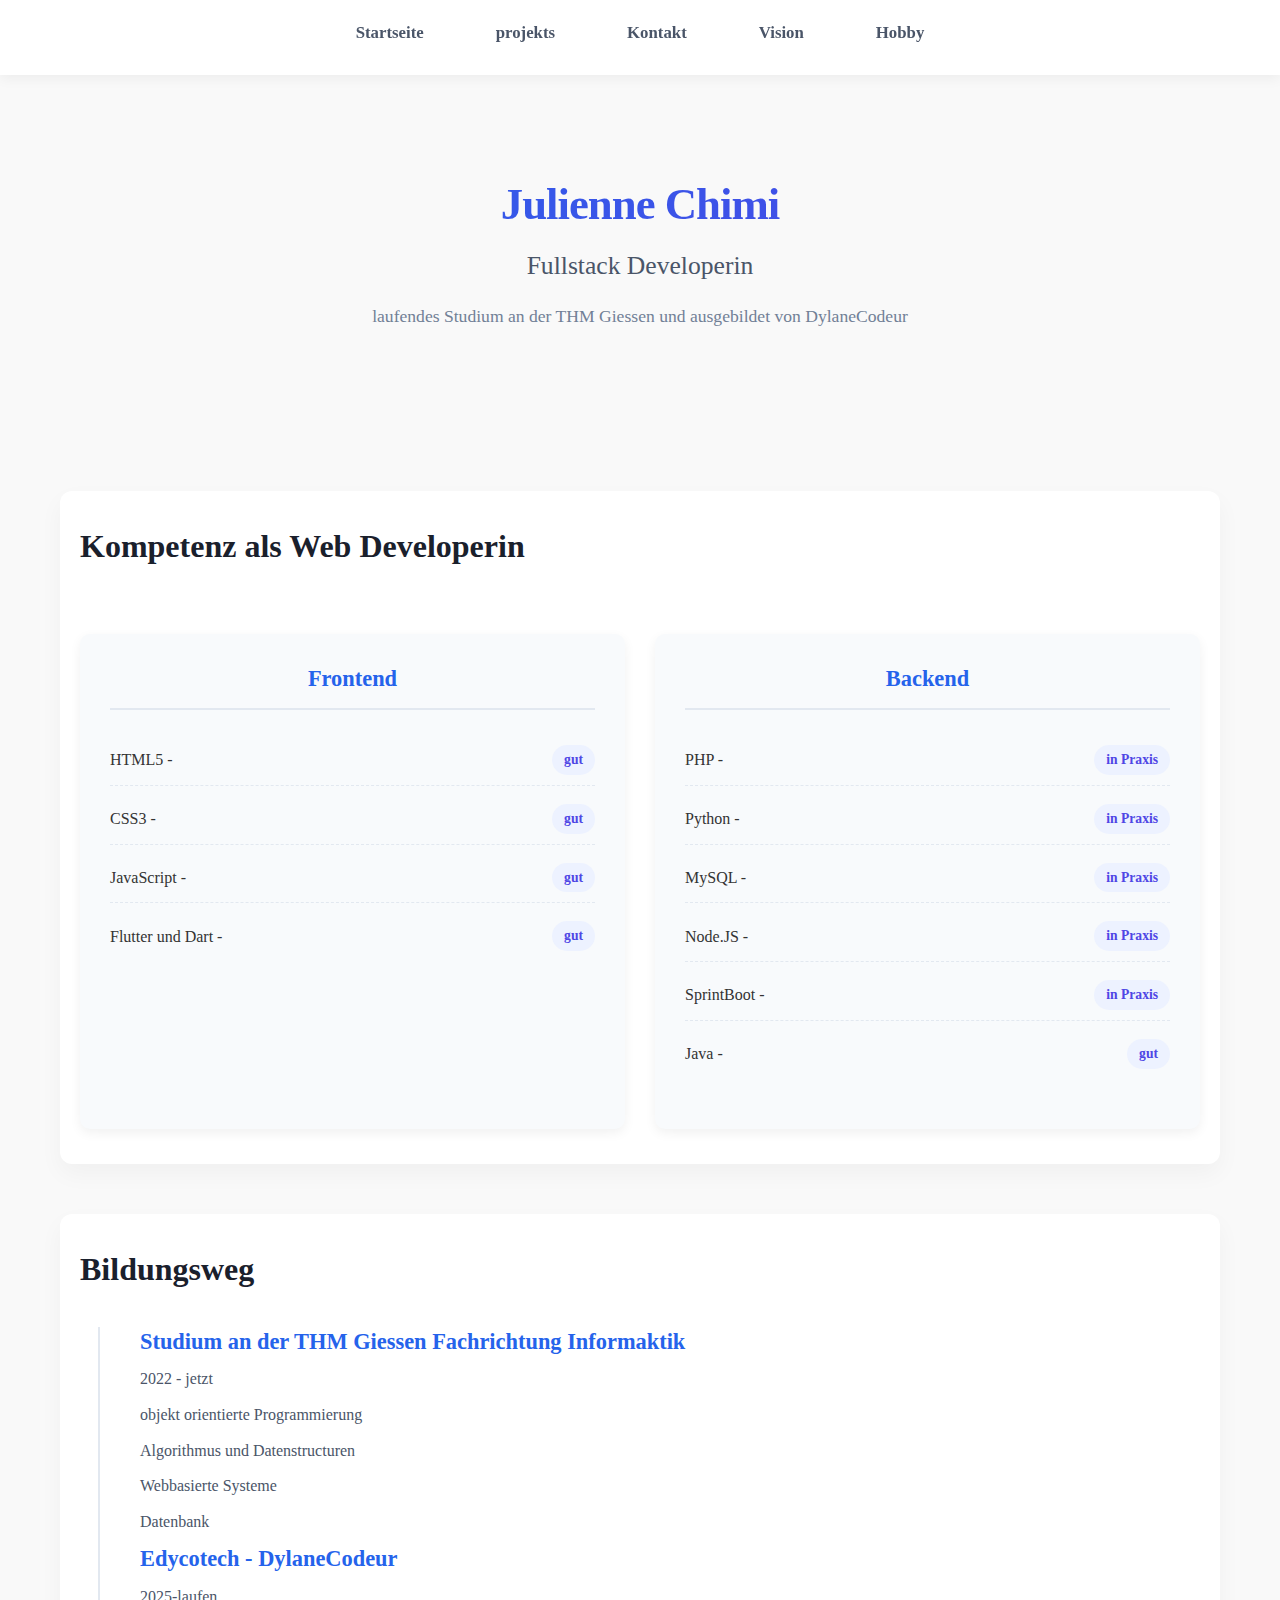
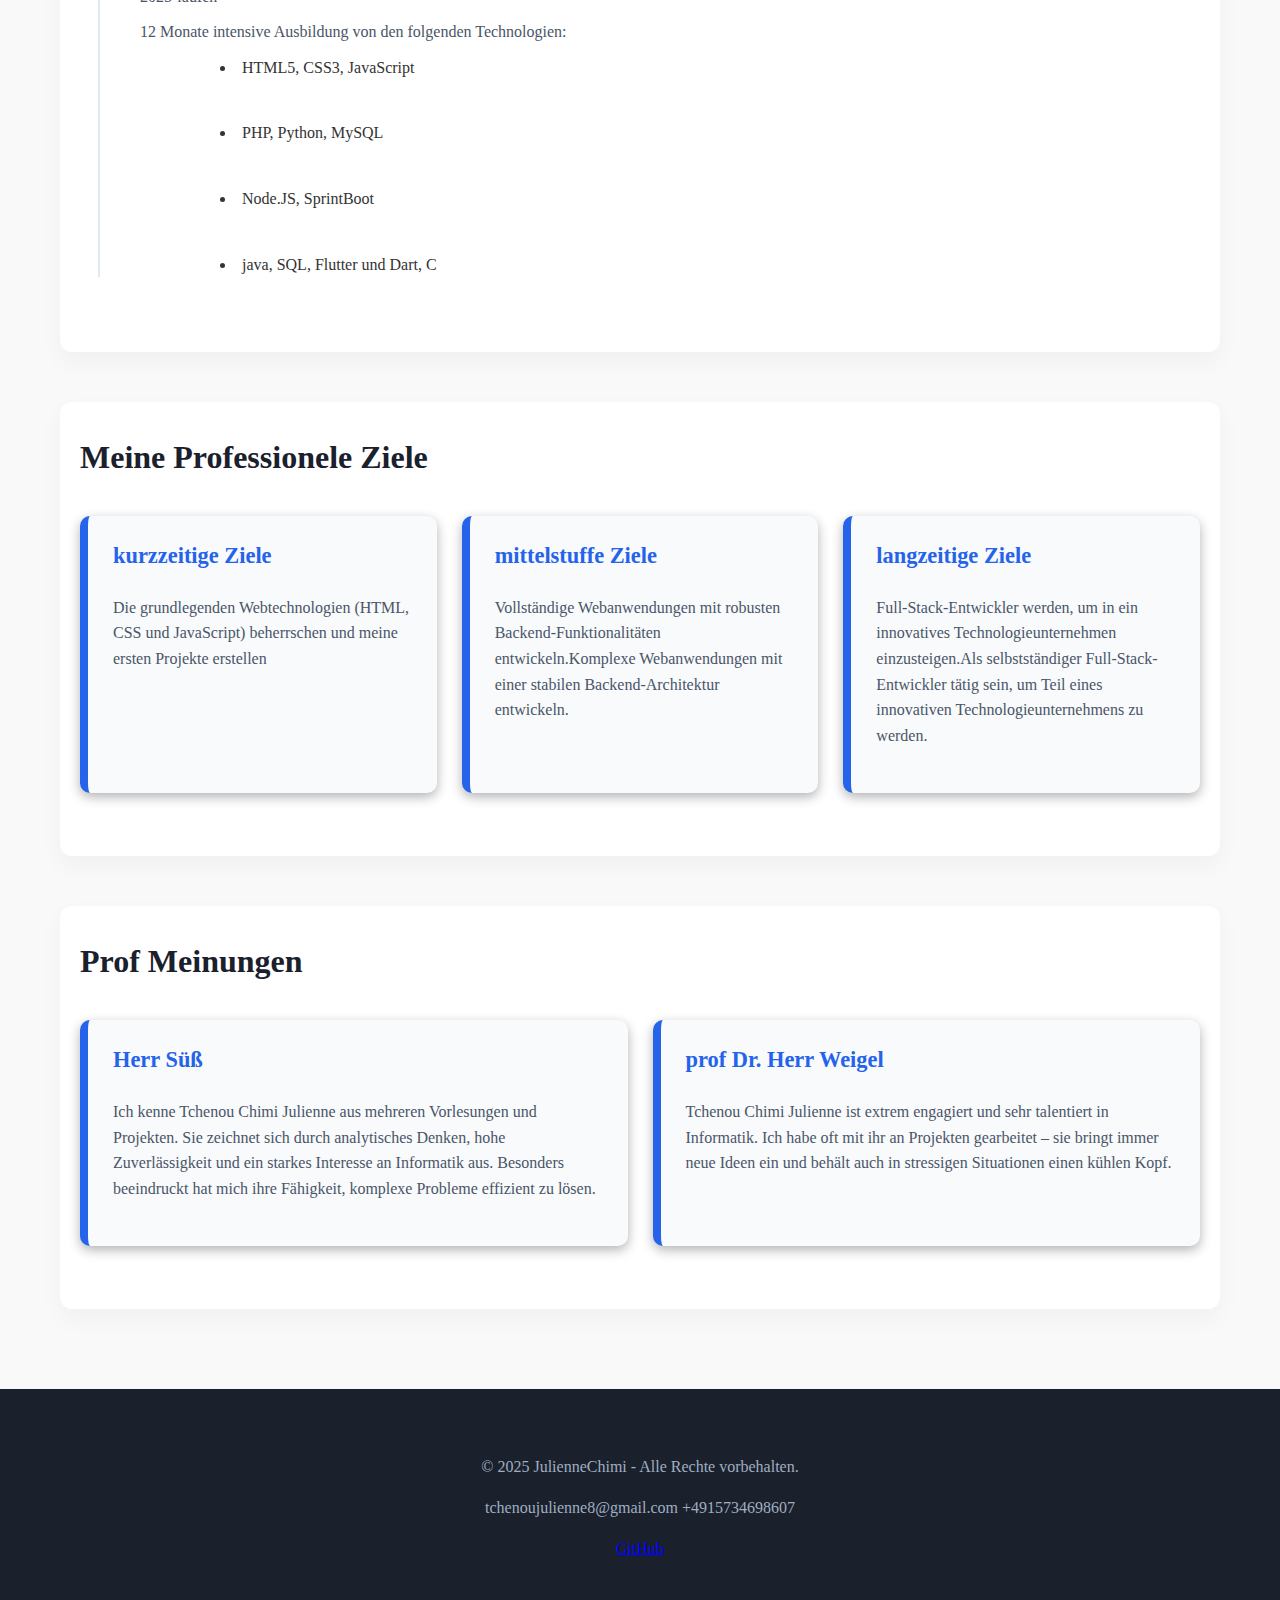
<file: index.html>
<!DOCTYPE html>
<html lang="de">
<head>
    <meta charset="UTF-8">
    <meta name="viewport" content="width=device-width, initial-scale=1.0">
    <meta name="description" content="ich bin Julienne eine Web Developerin">
    <title>Mein Portofolio | Webdeveloperin</title>
</head>
<link rel="stylesheet" href="style.css">
<body>
    <nav>
        <ul>
            <li><a href="index.html">Startseite</a></li>
            <li><a href="projets.html">projekts</a></li>
            <li><a href="contact.html">Kontakt</a></li>
            <li><a href="vision.html">Vision</a></li>
            <li><a href="hobby.html">Hobby</a></li>
        </ul>
    </nav>

    <header>
        <h1>Julienne Chimi</h1>
        <h2>Fullstack Developerin</h2>
        <p>
            laufendes Studium an der THM Giessen und ausgebildet von DylaneCodeur
        </p>
    </header>
    
    <main>
        <section id="competences">
            <h2>Kompetenz als Web Developerin</h2>
            <div class="competence">
                <h3>Frontend</h3>
                <ul>
                    <li>HTML5 - <span>gut</span> </li>
                    <li>CSS3 - <span>gut</span> </li>
                    <li>JavaScript - <span>gut</span> </li>
                    <li>Flutter und Dart - <span>gut</span></li>
                </ul>
            </div>

            <div class="competence">
                <h3>Backend</h3>
                <ul>
                    <li>PHP - <span>in Praxis</span> </li>
                    <li>Python - <span>in Praxis</span> </li>
                    <li>MySQL - <span>in Praxis</span> </li>
                    <li>Node.JS - <span>in Praxis</span> </li>
                    <li>SprintBoot - <span>in Praxis</span> </li>
                    <li>Java - <span>gut</span> </li>
                    
                </ul>
            </div>
        </section>

        <section id="parcours">
            <h2>Bildungsweg</h2>
            <ol>
                <li>
                    <h3>Studium an der THM Giessen Fachrichtung Informaktik</h3>
                    <p>2022 - jetzt</p>
                    <p> objekt orientierte Programmierung </p>
                    <p> Algorithmus und Datenstructuren</p>
                    <p> Webbasierte Systeme </p>
                    <p>Datenbank </p>

                    <h3>Edycotech - DylaneCodeur</h3>
                    <p>2025-laufen</p>
                    <p>12 Monate intensive Ausbildung von den folgenden Technologien:</p>

                    <ul>
                        <li>HTML5, CSS3, JavaScript</li>
                        <li>PHP, Python, MySQL</li>
                        <li>Node.JS, SprintBoot</li>
                        <li>java, SQL, Flutter und Dart, C</li>
                
                    </ul>

                </li>
            </ol>
        </section>
        
        <section id="objectifs">
            <h2>Meine Professionele Ziele</h2>
            <ul>
                <li>
                    <h3>kurzzeitige Ziele</h3>
                    <p>Die grundlegenden Webtechnologien (HTML, CSS und JavaScript) beherrschen und meine ersten Projekte erstellen</p>
                </li>
                <li>
                    <h3>mittelstuffe Ziele</h3>
                    <p>Vollständige Webanwendungen mit robusten Backend-Funktionalitäten entwickeln.Komplexe Webanwendungen mit einer stabilen Backend-Architektur entwickeln.</p>
                </li>
                <li>
                    <h3>langzeitige Ziele</h3>
                    <p>Full-Stack-Entwickler werden, um in ein innovatives Technologieunternehmen einzusteigen.Als selbstständiger Full-Stack-Entwickler tätig sein, um Teil eines innovativen Technologieunternehmens zu werden.</p>
                </li>
            </ul>
        </section>
        <section id="temoignages">
            <h2> Prof Meinungen</h2>
            <ul>
                <li>
                    <h3>Herr Süß</h3>
                    <p>Ich kenne Tchenou Chimi Julienne aus mehreren Vorlesungen und Projekten. Sie zeichnet sich durch analytisches Denken, hohe Zuverlässigkeit und ein starkes Interesse an Informatik aus. Besonders beeindruckt hat mich ihre Fähigkeit, komplexe Probleme effizient zu lösen.</p>
                </li>
                <li>
                    <h3>prof Dr. Herr Weigel</h3>
                    <p> Tchenou Chimi Julienne ist extrem engagiert und sehr talentiert in Informatik. Ich habe oft mit ihr an Projekten gearbeitet – sie bringt immer neue Ideen ein und behält auch in stressigen Situationen einen kühlen Kopf.</p>
                </li>
            </ul>
        </section>
    </main>

    <footer>
        <p>
            &copy; 2025 JulienneChimi - Alle Rechte vorbehalten.
        </p>

        <p>
            <a href="mailto:tchenoujulienne8@gmail.com">tchenoujulienne8@gmail.com</a>
            <a href="tel:+4915734698607">+4915734698607 </a>
        </p>
        <p>
            <a href="https://github.com/Tjulienne8" target="_blank" >GitHub</a>
        <!-- <a href="#">youTube</a>-->
        </p>

    </footer>
</body>
</html>
</file>
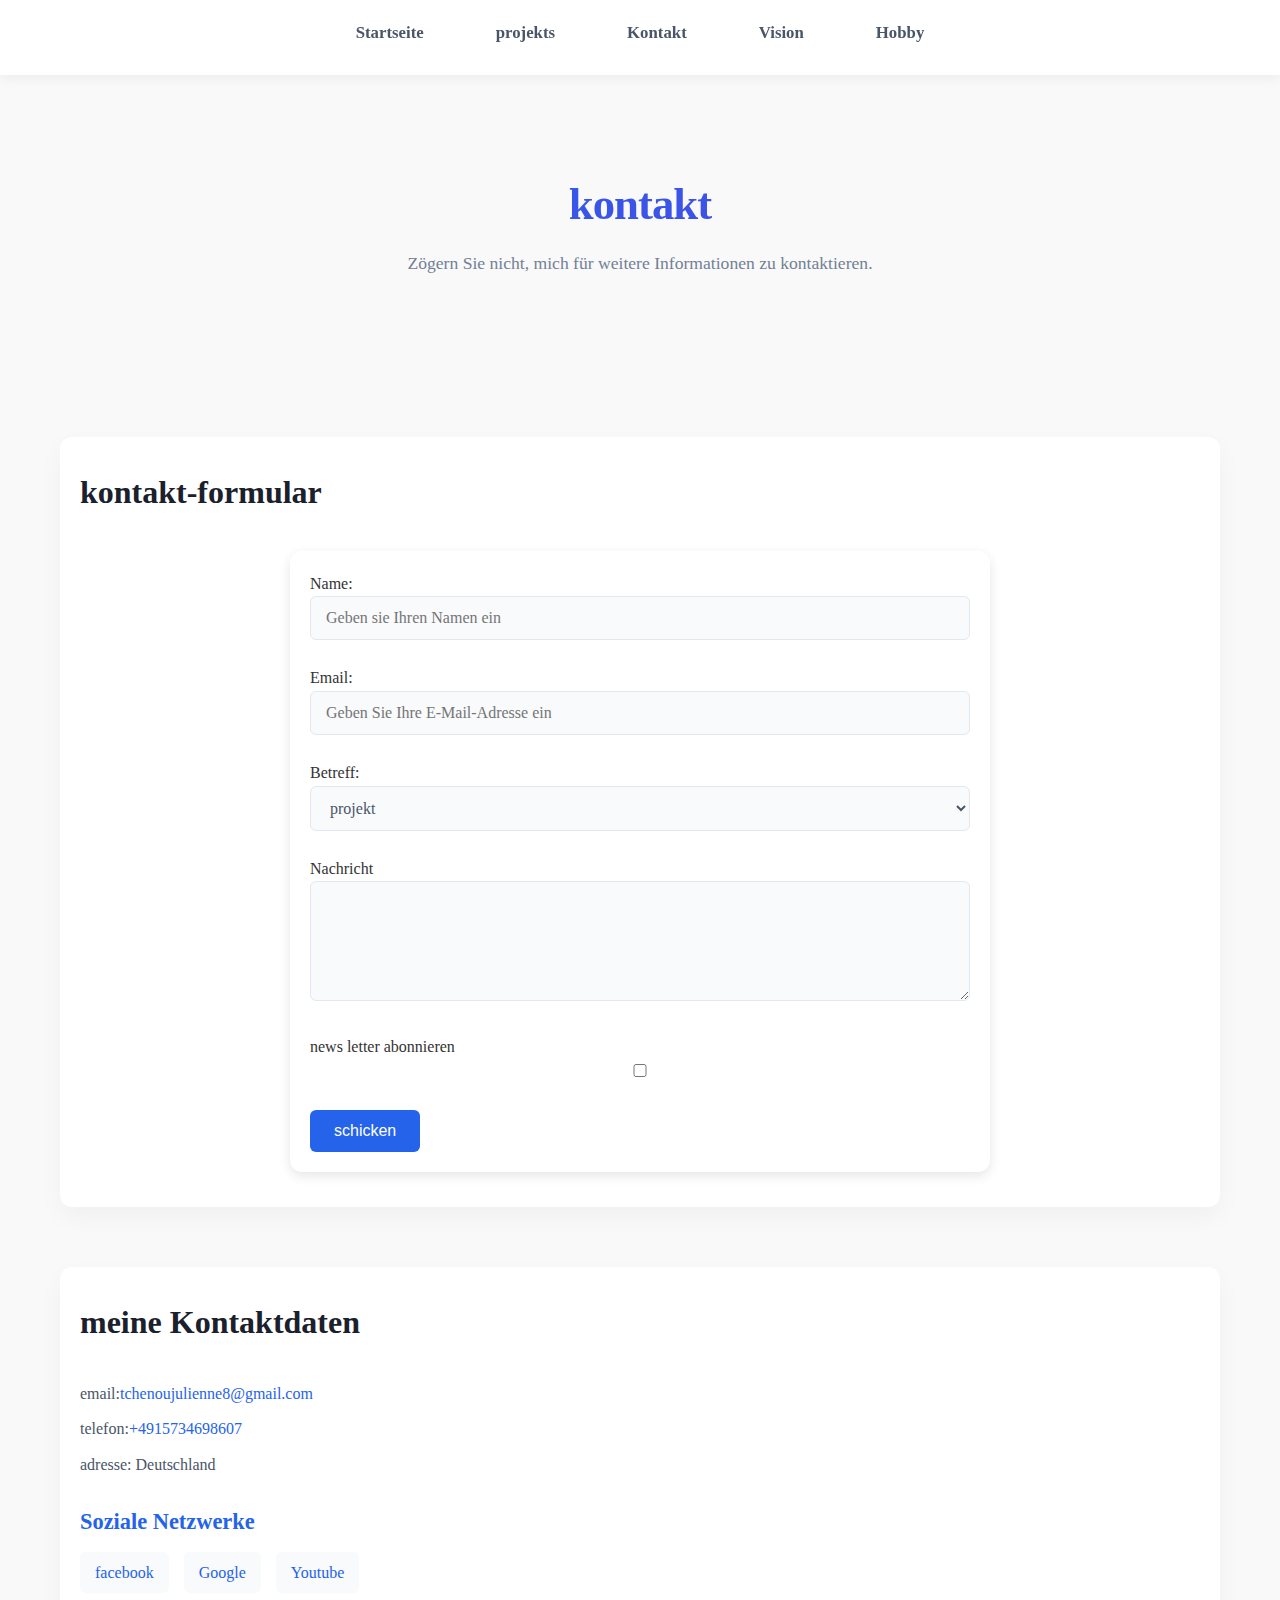
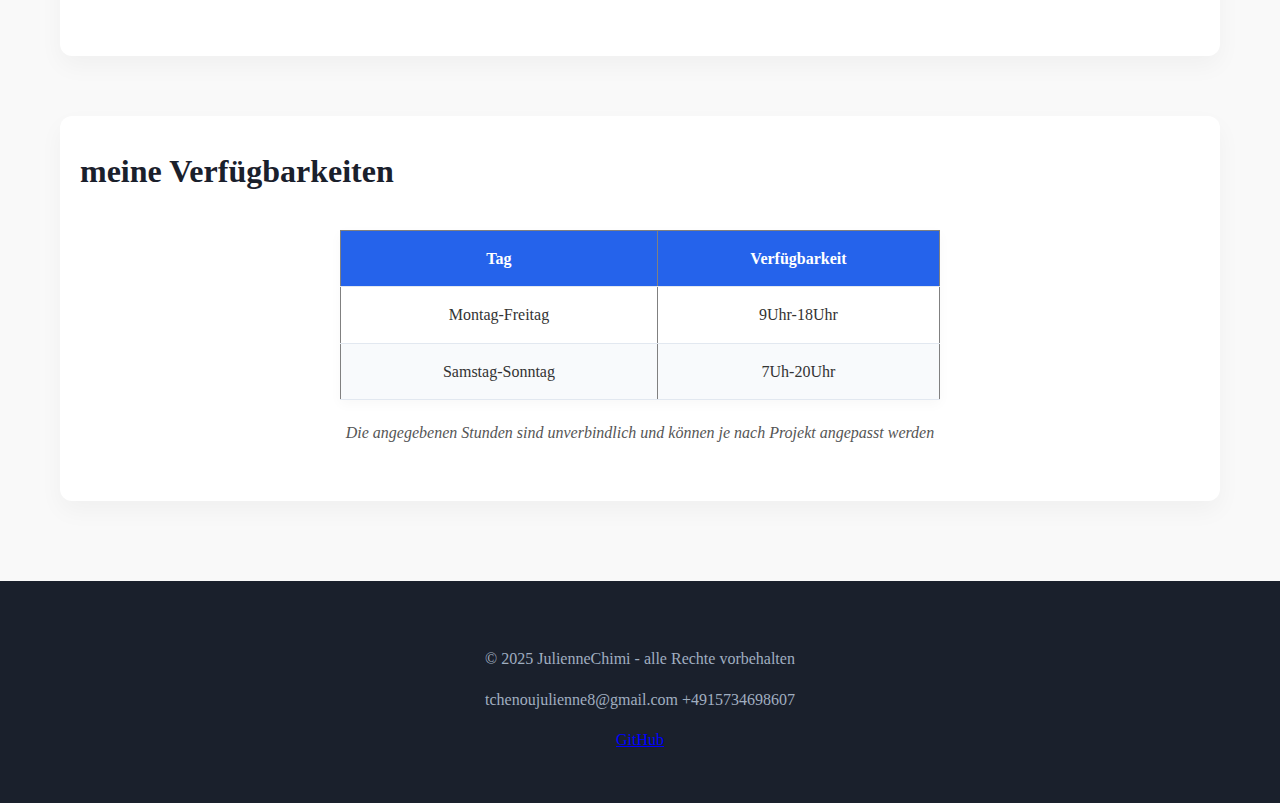
<file: contact.html>
<!DOCTYPE html>
<html lang="de">
<head>
    <meta charset="UTF-8">
    <meta name="viewport" content="width=device-width, initial-scale=1.0">
    <meta name="description" content="Kontaktieren Sie mich für Ihre Projekte">
    <title>Mein Portofolio | Webdeveloper</title>
</head>
<link rel="stylesheet" href="style.css">
<body>
    <nav>
        <ul>
            <li><a href="index.html">Startseite</a></li>
            <li><a href="projets.html">projekts</a></li>
            <li><a href="contact.html">Kontakt</a></li>
            <li><a href="vision.html">Vision</a></li>
            <li><a href="hobby.html">Hobby</a></li>
        </ul>
    </nav>

    <header>
        <h1>kontakt</h1>
        
        <p>
            Zögern Sie nicht, mich für weitere Informationen zu kontaktieren.
        </p>
    </header>
    
    <main>
        <section id="kontakt-formular">
            <h2>kontakt-formular</h2>
            <form action="#">
                <div>
                    <label for="nom">Name:</label>
                    <input type="text" id="nom" name="nom" required placeholder="Geben sie Ihren Namen ein ">
                    
                </div>
                <div>
                    <label for="email">Email:</label>
                    <input type="email" id="email" name="email" required placeholder="Geben Sie Ihre E-Mail-Adresse ein">
                    
                </div>
                <div>
                    <label for="sujet">Betreff:</label>
                    <select name="sujet" id="sujet">
                        <option value="projet">projekt</option>
                        <option value="projet">Zusammenarbeit</option>
                        <option value="projet">Frage</option>
                        <option value="projet">Details</option>

                    </select>
                </div>
                <div>
                    <label for="message">Nachricht</label>
                    <textarea name="message" id="message" rows="5" ></textarea>
                </div>
                <div>
                    <label for="newsletter">news letter abonnieren</label>
                    <input type="checkbox" id="newsletter" name="newsletter" >
                    
                </div>
                <button type="submit" >schicken </button>
            </form>
        </section>
        <section id="coordonner">
            <h2>meine Kontaktdaten</h2>
            <address>
                <p> email:<a href="mailto:tchenoujulienne8@gmail.com">tchenoujulienne8@gmail.com</a>
                </p>
                <p>telefon:<a href="tel:+4915734698607">+4915734698607 </a>
                </p>
                <p>adresse: Deutschland</p>
            </address>
            <h3> Soziale Netzwerke </h3>
            <ul>
                <li>
                    <a href="https://www.facebook.com/malvina_chimi">facebook</a>

                </li>
                <li>
                    <a href="https://www.Youtube.com/Julienne_Chimi">Google</a>
                    
                </li>
                <li>
                    <a href="https://www.facebook.com/julienne.chenou">Youtube</a>
                    
                </li>
            </ul>

        </section>
        <section id="disponibiliter">
            <h2> meine Verfügbarkeiten</h2>
            <table border="1" >
                <thead>
                    <tr>
                        <th>Tag</th>
                        <th> Verfügbarkeit</th>
                    </tr>
                </thead>
                <tbody>
                    <tr>
                        <td>Montag-Freitag</td>
                        <td>9Uhr-18Uhr</td>
                    </tr>
                    <tr>
                        <td>Samstag-Sonntag</td>
                        <td> 7Uh-20Uhr</td>
                    </tr>
                </tbody>
            </table>
            <p>
                <em>
                    Die angegebenen Stunden sind unverbindlich und können je nach Projekt angepasst werden
                </em>
            </p>
        </section>

    </main>

    <footer>
        <p>
            &copy; 2025 JulienneChimi - alle Rechte vorbehalten
        </p>

        <p>
            <a href="mailto:tchenoujulienne8@gmail.com">tchenoujulienne8@gmail.com</a>
            <a href="tel:+4915734698607">+4915734698607 </a>
        </p>
        <p>
            <a href="https://github.com/Tjulienne8" target="_blank" >GitHub</a>
            <!-- <a href="#">youTube</a>-->
        </p>

    </footer>
</body>
</html>
</file>
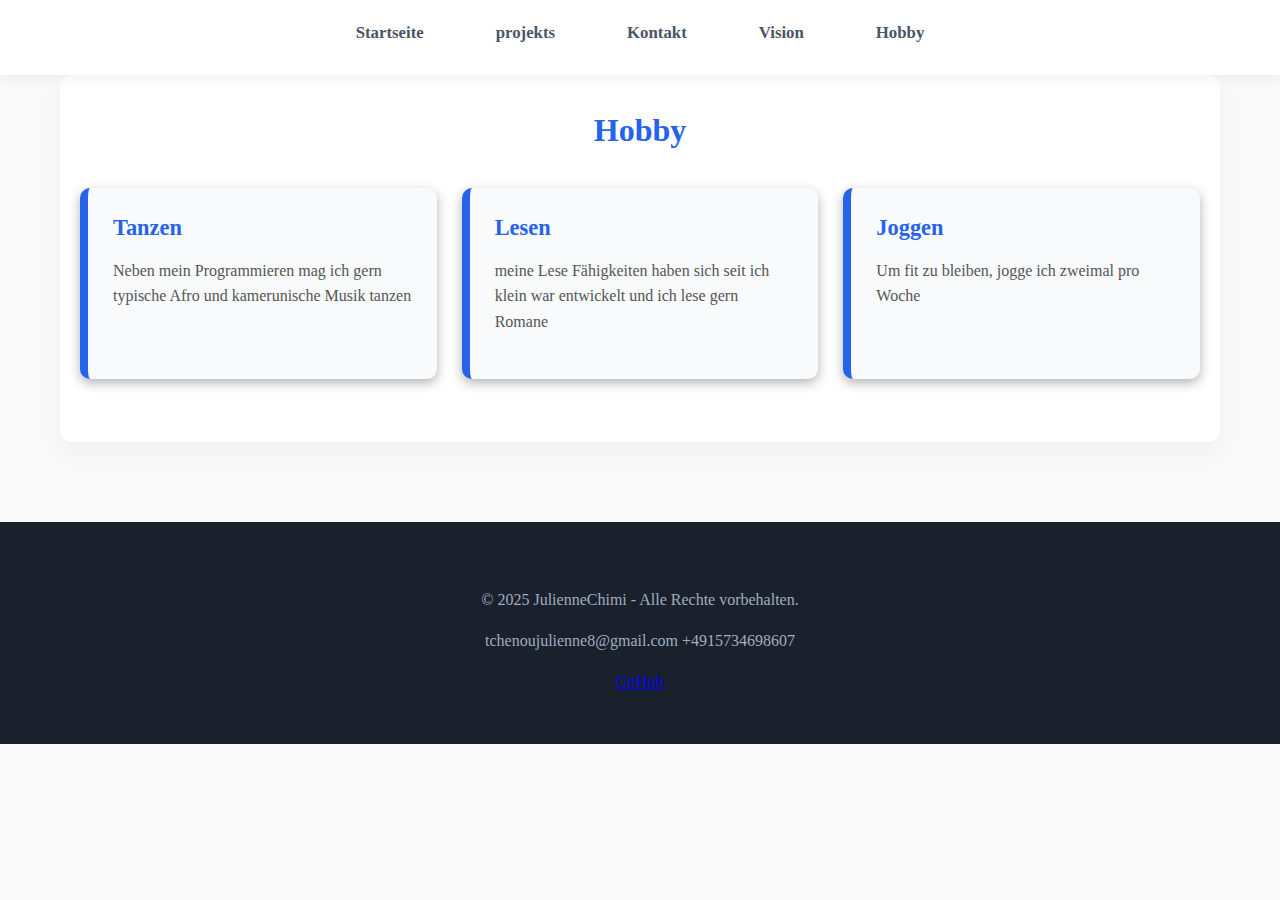
<file: hobby.html>
<!DOCTYPE html>
<html lang="de">
<head>
    <meta charset="UTF-8">
    <meta name="viewport" content="width=device-width, initial-scale=1.0">
    <meta name="description" content="ich bin Julienne eine Web Developerin">
    <title>Mein Portofolio | Webdeveloper</title>
</head>
<link rel="stylesheet" href="style.css">
<body>
    <nav>
        <ul>
            <li><a href="index.html">Startseite</a></li>
            <li><a href="projets.html">projekts</a></li>
            <li><a href="contact.html">Kontakt</a></li>
            <li><a href="vision.html">Vision</a></li>
            <li><a href="hobby.html">Hobby</a></li>
        </ul>
    </nav>

    <main>
        <section id="Hobby">
            <h2>Hobby</h2>
            <ul>
                <li>
                    <h3>Tanzen</h3>
                    <p>Neben mein Programmieren mag ich gern typische Afro und kamerunische Musik tanzen</p>
                </li>
                <li>
                    <h3>Lesen</h3>
                    <p>meine Lese Fähigkeiten haben sich seit ich klein war entwickelt und ich lese gern Romane</p>
                </li>
                <li>
                    <h3>Joggen</h3>
                    <p>Um fit zu bleiben, jogge ich zweimal pro Woche</p>
                </li>
            </ul>
        </section>

    </main>

    <footer>
        <p>
            &copy; 2025 JulienneChimi - Alle Rechte vorbehalten.
        </p>

        <p>
            <a href="mailto:tchenoujulienne8@gmail.com">tchenoujulienne8@gmail.com</a>
            <a href="tel:+4915734698607">+4915734698607 </a>
        </p>
        <p>
            <a href="https://github.com/Tjulienne8" target="_blank" >GitHub</a>
            <!-- <a href="#">youTube</a>-->
        </p>

    </footer>
    
</body>
</html>
</file>
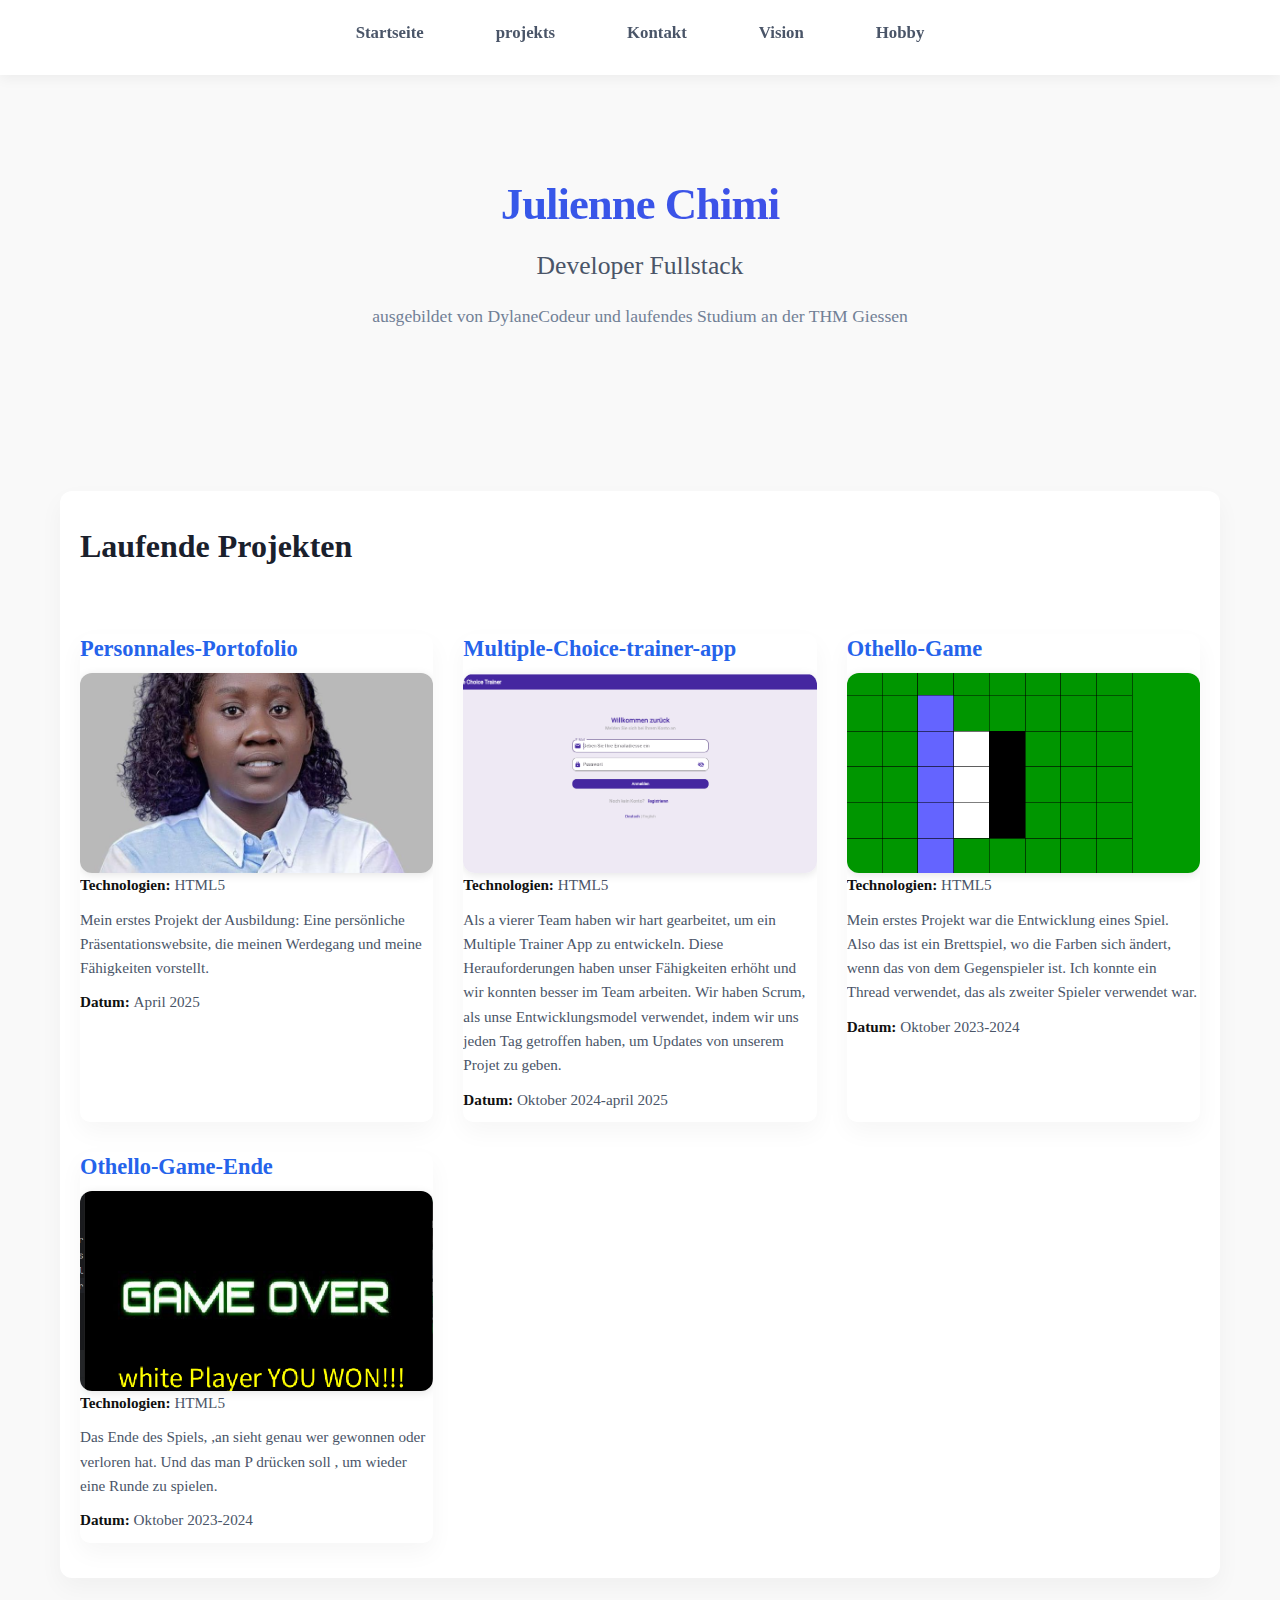
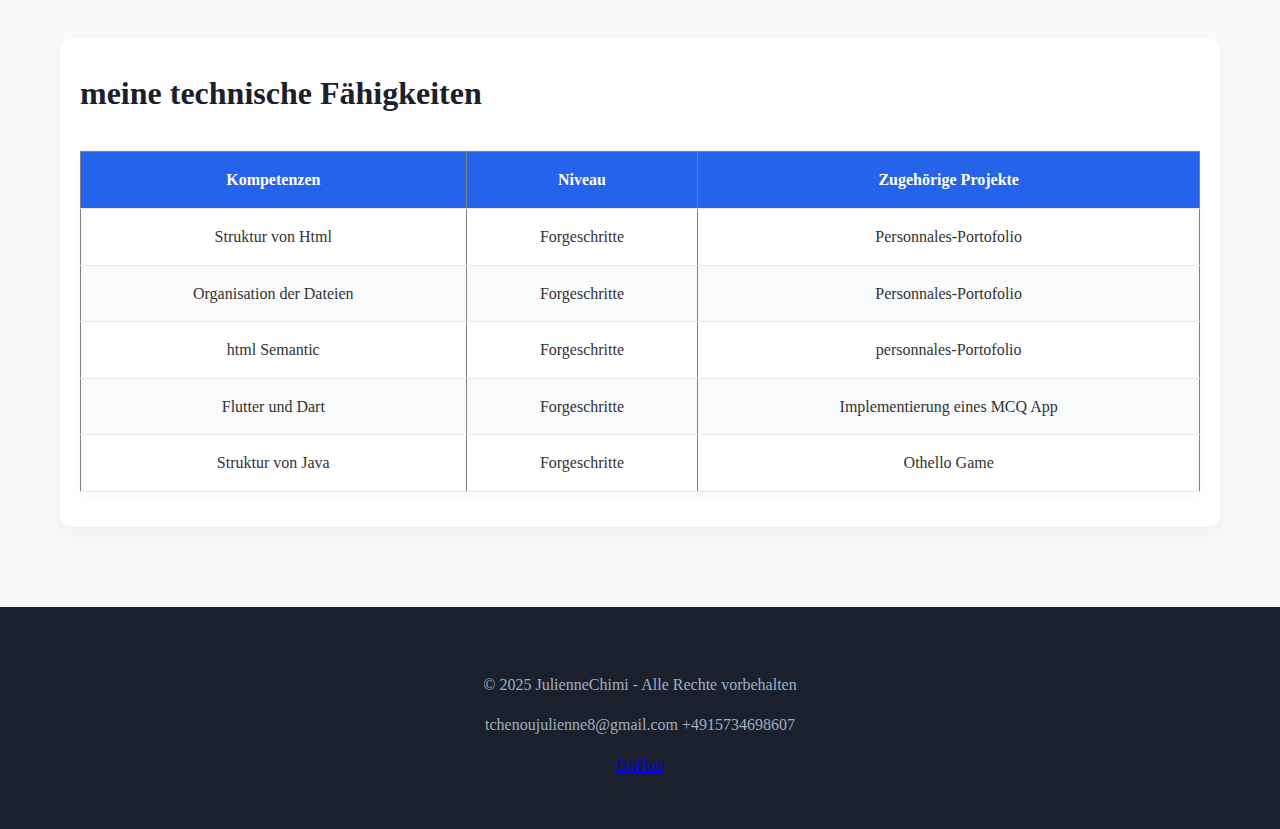
<file: projets.html>
<!DOCTYPE html>
<html lang="de">
<head>
    <meta charset="UTF-8">
    <meta name="viewport" content="width=device-width, initial-scale=1.0">
    <meta name="description" content="Laufende Projekte">
    <title>Mein Portofolio | Webdeveloper</title>
</head>
<link rel="stylesheet" href="style.css">
<body>
    <nav>
        <ul>
            <li><a href="index.html">Startseite</a></li>
            <li><a href="projets.html">projekts</a></li>
            <li><a href="contact.html">Kontakt</a></li>
            <li><a href="vision.html">Vision</a></li>
            <li><a href="hobby.html">Hobby</a></li>
        </ul>
    </nav>

    <header>
        <h1>Julienne Chimi</h1>
        <h2>Developer Fullstack</h2>
        <p>
            ausgebildet von DylaneCodeur und laufendes Studium an der THM Giessen
        </p>
    </header>
    
    <main>
        <section id="projects-en-cours">
            <h2>Laufende Projekten</h2>
            <article class="projet">
                <h3>Personnales-Portofolio</h3>
                <img src="assets/Bild.jpg" alt="image du projet-1" srcset="">
                <p> <strong> Technologien: </strong> HTML5</p>
                <p>Mein erstes Projekt der Ausbildung: Eine persönliche Präsentationswebsite, die meinen Werdegang und meine Fähigkeiten vorstellt. </p>
                <p><strong> Datum: </strong> April 2025</p>
            </article>
            <!-- future Projets seront ajouter ici -->
            <article class="projet">
                <h3>Multiple-Choice-trainer-app</h3>
                <img src="assets/Multiple_choice-trainer-App.png" alt="image du projet-1" srcset="">
                <p> <strong> Technologien: </strong> HTML5</p>
                <p>Als a vierer Team haben wir hart gearbeitet, um ein Multiple Trainer App zu entwickeln. Diese Herauforderungen haben unser Fähigkeiten erhöht und wir konnten besser im Team arbeiten. Wir haben Scrum, als unse Entwicklungsmodel verwendet, indem wir uns jeden Tag getroffen haben, um Updates von unserem Projet zu geben. </p>
                <p><strong> Datum: </strong> Oktober 2024-april 2025</p>
            </article>
            <article class="projet">
                <h3>Othello-Game</h3>
                <img src="assets/Spielen.png" alt="image du projet-1" srcset="">
                <p> <strong> Technologien: </strong> HTML5</p>
                <p>Mein erstes Projekt war die Entwicklung eines Spiel. Also das ist ein Brettspiel, wo die Farben sich ändert, wenn das von dem Gegenspieler ist. Ich konnte ein Thread verwendet, das als zweiter Spieler verwendet war.</p>
                <p><strong> Datum: </strong> Oktober 2023-2024</p>
            </article>
            <article class="projet">
                <h3>Othello-Game-Ende</h3>
                <img src="assets/Ende.png" alt="image du projet-1" srcset="">
                <p> <strong> Technologien: </strong> HTML5</p>
                <p> Das Ende des Spiels, ,an sieht genau wer gewonnen oder verloren hat. Und das man P drücken soll , um wieder eine Runde zu spielen.</p>
                <p><strong> Datum: </strong> Oktober 2023-2024</p>
            </article>
        </section>
        <section id="competence-technics">
            <h2> meine technische Fähigkeiten</h2>
            <table border="1" >
                <thead>
                    <tr>
                        <th>Kompetenzen</th>
                        <th>Niveau</th>
                        <th>Zugehörige Projekte</th>
                    </tr>

                </thead>
                <tbody>
                    <tr>
                        <td>Struktur von Html</td>
                        <td>Forgeschritte</td>
                        <td>Personnales-Portofolio</td>
                    </tr>
                    <tr>
                        <td>Organisation der Dateien</td>
                        <td> Forgeschritte</td>
                        <td>Personnales-Portofolio</td>
                    </tr>
                    <tr>
                        <td>html Semantic </td>
                        <td> Forgeschritte </td>
                        <td>personnales-Portofolio</td>
                    </tr>
                    <tr>
                        <td>Flutter und Dart</td>
                        <td>Forgeschritte</td>
                        <td>Implementierung eines MCQ App</td>
                    </tr>
                    <tr>
                        <td>Struktur von Java</td>
                        <td>Forgeschritte</td>
                        <td>Othello Game</td>
                    </tr>
                
                </tbody>
            </table>
        </section>
    </main>

    <footer>
        <p>
            &copy; 2025 JulienneChimi - Alle Rechte vorbehalten
        </p>

        <p>
            <a href="mailto:tchenoujulienne8@gmail.com">tchenoujulienne8@gmail.com</a>
            <a href="tel:+4915734698607">+4915734698607 </a>
        </p>
        <p>
            <a href="https://github.com/Tjulienne8" target="_blank" >GitHub</a>
            <!-- <a href="#">youTube</a>-->
        </p>

    </footer>
</body>
</html>
</file>
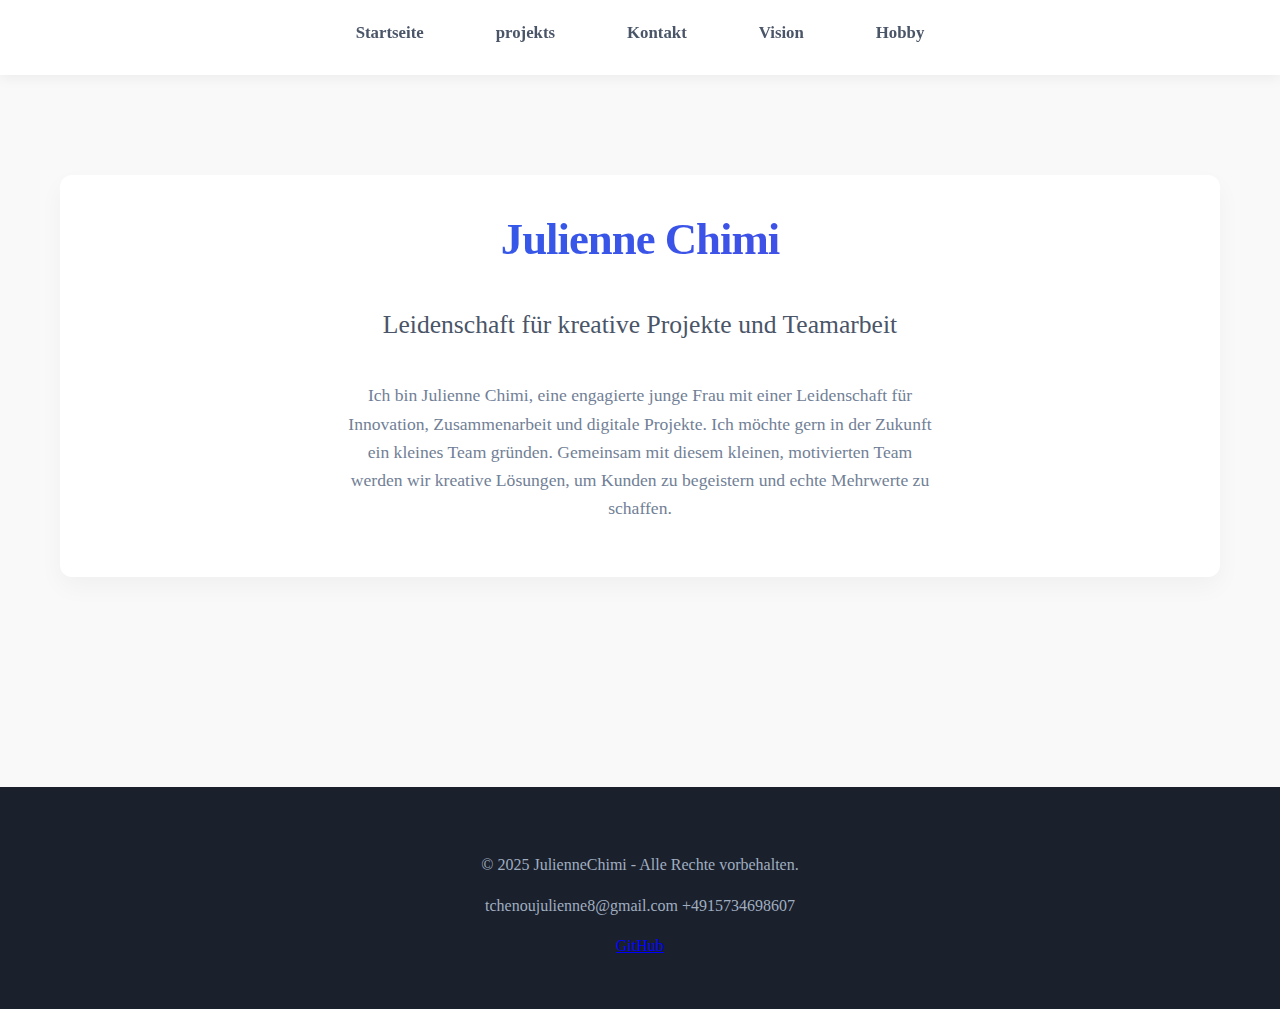
<file: vision.html>
<!DOCTYPE html>
<html lang="de">
<head>
    <!--Mein Vision für die Zukunft-->

    <meta charset="UTF-8">
    <meta name="viewport" content="width=device-width, initial-scale=1.0">
    <title>vision</title>
    <link rel="stylesheet" href="style.css">
</head>
<body>
    <nav>
        <ul>
            <li><a href="index.html">Startseite</a></li>
            <li><a href="projets.html">projekts</a></li>
            <li><a href="contact.html">Kontakt</a></li>
            <li><a href="vision.html">Vision</a></li>
            <li><a href="hobby.html">Hobby</a></li>
        </ul>
    </nav>
    <header>
        <section id="vision">
        <h1>Julienne Chimi</h1>
        <h2>Leidenschaft für kreative Projekte und Teamarbeit</h2>
        <p>
            Ich bin Julienne Chimi, eine engagierte junge Frau mit einer Leidenschaft für Innovation, Zusammenarbeit und digitale Projekte.
            Ich möchte gern in der Zukunft ein kleines Team gründen. Gemeinsam mit diesem kleinen, motivierten Team werden wir kreative Lösungen, um Kunden zu begeistern und echte Mehrwerte zu schaffen.
        </p>
    </header>
    <main>
        
    </main>


    <footer>
        <p>
            &copy; 2025 JulienneChimi - Alle Rechte vorbehalten.
        </p>

        <p>
            <a href="mailto:tchenoujulienne8@gmail.com">tchenoujulienne8@gmail.com</a>
            <a href="tel:+4915734698607">+4915734698607 </a>
        </p>
        <p>
            <a href="https://github.com/Tjulienne8" target="_blank" >GitHub</a>
            <!-- <a href="#">youTube</a>-->
        </p>

    </footer>

    
</body>
</html>
</file>
<file: style.css>
*{
    margin: 0;
    padding: 0;
    box-sizing: border-box;
}
html{
    scroll-behavior: smooth;
}
body{
    font-family: Cambria, Cochin, Georgia, Times, 'Times New Roman', serif;
    line-height: 1.6;
    color: #333;
    background-color: #f9f9f9;

}
img{
    max-width: 100%;
    height: auto;
    display: block;
    border-radius:12px;

}
a{
    text-decoration: none;
    color: #2563eb;
    transition: all 0.3s ease;
}
a:hover{
    color: #041d6f;
}
ul,ol{
    list-style-position: inside;
    margin-bottom: 20px;
    
}
li{
    margin-bottom: 8px;

}
strong{
    font-weight: 800;
    color: #111;

}
em{
    font-style: italic;
    color: #555;
}
nav,header,main,section,footer{
    width: 100%;
}
nav ul, header, main,footer p{
    max-width: 1200px;
    margin: 0 auto;
    padding: 0 20px;
}
section{
    margin-bottom: 50px;
    padding: 35px 20px;
    background-color: #fff;
    border-radius: 12px;
    box-shadow: 0 10px 25px rgba(0, 0, 0, 0.04);
    max-width: 1160px;
    margin-left: auto;
    margin-right: auto;

}
section + section{
    margin-top: 40px;

}
h1,h2,h3{
    font-weight: 800;
    line-height: 1.3;
    margin-bottom: 20px;
    color:#1a202c;

}
h1{
    font-size: 2.8rem;
    letter-spacing: -1px;
    margin-bottom: 16px;
    background:linear-gradient(135deg, #2563eb 0%, #4f46e5 100%) ;
    -webkit-background-clip: text;
    -webkit-text-fill-color: transparent;
    background-clip: text;
    color: transparent;


}
h2{
    font-size: 2rem;
    margin-bottom: 25px;
    position: relative;
    padding-bottom: 12px;

}
h3{
    font-size: 1.4rem;
    color: #2563eb;
    margin-bottom: 15px;

}
p{
    margin-bottom: 20px;
    font-size: 1.0rem;
    color: #4a5568;

}
nav{
    background-color: #fff;
    padding: 20px 0;
    position: sticky;
    top: 0;
    z-index: 100;
    box-shadow: 0 4px 12px rgba(0, 0, 0, 0.05);

}
nav ul{
    display: flex;
    justify-content: center;
    list-style: none;
    gap: 40px;
    
}
nav li a{
    color: #4a5568;
    font-weight: 600;
    font-size: 1.05rem;
    padding: 8px 16px;
    border-radius: 6px;
    transition: all 0.3s ease;

}
nav li a:hover{
    color: #2563eb;
    background-color: rgba(37, 99, 235, 0.08);
}
header{
    text-align: center;
    padding: 100px 20px 80px ;
    background: linear-gradient(180deg, rgba(255,255,255,1) 0% rgba(237,242,255,1) 100%);
    margin-bottom: 60px;

}
header h2{
    font-size: 1.6rem;
    font-weight: 500;
    color: #4a5568;
    margin-bottom: 20px;
    padding-bottom: 0;


}
header h2::after{
    display: none;

}
header p{
    max-width: 600px;
    margin: 0 auto 20px ;
    color: #718096;
    font-size: 1.1rem;

}
#competences{
    display: flex;
    flex-wrap: wrap;
    gap: 30px;
    justify-content: center;

}
#competences h2{
    width: 100%;

}
.competence{
    flex: 1;
    min-width: 300px;
    background-color: #f8fafc;
    padding: 30px;
    border-radius: 10px;
    box-shadow: 0 4px 12px rgba(0, 0, 0, 0.06);
    transition: tranform 0.3s ease, box-shadow 0.3s ease;

}
.competence:hover{
    transform: translate(-5px);
    box-shadow: 0 12px 20px rgba(0, 0, 0, 0.06);

}
.competence h3{
    text-align: center;
    margin-bottom: 25px;
    padding-bottom: 15px;
    border-bottom: 2px solid #e2e8f0;

}
.competence ul{
    list-style:none ;

}
.competence li{
    padding: 10px 0;
    border-bottom: 1px dashed #e2e8f0;
    display: flex;
    justify-content: space-between;
    align-items: center;

}
.competence li:last-child{
    border-bottom: none;

}
.competence span{
    background-color: #edf2ff;
    padding: 4px 12px;
    border-radius: 20px;
    font-size: 0.85rem;
    color: #4f46e5;
    font-weight: 800;
}
#parcours ol{
    list-style-type: none;
    position: relative;

    
}
#parcours ol::before{
    content: '';
    position: absolute;
    top: 0;
    left: 18px;
    height: 100%;
    width: 2px;
    background-color: #e2e8f0;

}
#parcours li{
    position: relative;
    padding-left: 60px;
    margin-bottom: 40px;


}
#parcours li::before{
    content: '';
    position:absolute;
    left:10px;
    top: 5px;
    width: 18px;
    background-color: #2563eb;
    border-radius: 50px;
    z-index: 1;


}
#parcours h3{
    margin-bottom: 10px;

}
#parcours p{
    margin-bottom: 10px;

}
#parcours ul{
    margin-left: 20px ;
    list-style-type: disc;

}
#objectifs ul{
    list-style-type: none;
    display: grid;
    grid-template-columns: repeat(auto-fit, minmax(300px, 1fr));
    gap: 25px;

}
#objectifs li{
    background-color: #f8fafc;
    padding: 25px;
    border-radius: 10px;
    box-shadow: 0 4px 12px rgba(0, 0, 0, 0.3);
    border-left: 8px solid #2563eb;
    transition: transform 0.3s ease;
}
#objectifs li:hover{
    transform: translateY(-5px);
}
#objectifs h3{
    padding-bottom: 10px;
}
/* temoignage mis en column rajout*/
#temoignages ul{
    list-style-type: none;
    display: grid;
    grid-template-columns: repeat(auto-fit, minmax(300px, 1fr));
    gap: 25px;
}
#temoignages li{
    background-color: #f8fafc;
    padding: 25px;
    border-radius: 10px;
    box-shadow: 0 4px 12px rgba(0, 0, 0, 0.3);
    border-left: 8px solid #2563eb;
    transition: transform 0.3s ease;
}
#temoignages li:hover{
    transform: translateY(-5px);
}
#temoignages h3{
    padding-bottom: 10px;
}

#projects-en-cours{
    display: grid;
    grid-template-columns: repeat(auto-fill, minmax(350px, 1fr));
    gap: 30px;


}
#projects-en-cours h2{
    grid-column: 1 / -1;

}
.projet{
    background-color: #fff;
    border-radius: 10px;
    overflow: hidden;
    box-shadow: 0 10px 25px rgba(0, 0, 0, 0.04);
    transition: transform 0,3 ease-in-out, box-shadow 0,3 ease;

}
.projet:hover{
    transform: translateY(-5px);
    box-shadow: 0 15px 30px rgba(0, 0, 0, 0.08);
}
.projet img{
    width: 100%;
    height: 200px;
    object-fit: cover;
    object-position: center;
    display: grid;
    grid-template-columns: repeat(auto-fit, minmax(200px, 1fr));
    transition: transform 0.3s ease;
    box-shadow: 0 2px 10px rgba(0, 0, 0, 0.1);
/*Ajoutez un effet de zoom léger au survol des images et de grid */
}
.projet img:hover{
    transform: scale(1.05);
}
.projet-content{
    padding: 25px;

}
.projet h3{
    margin-bottom: 10px;

}
.projet p{
    margin-bottom: 10px;
    font-size: 0.95rem;

}
#competence-technics{
    margin-top: 60px;

}
table{
    width: 100%;
    border-collapse: collapse;
    margin-top: 20px;
    box-shadow: 0 4px 12px rgba(0, 0, 0, 0.03);
    overflow: hidden;

}
thead{
    background-color: #2563eb;
    color: #fff;

}
th, td{
    padding: 15px;
    text-align: center;
    border-bottom: 1px solid #e2e8f0;

}
th{
    font-weight: 800;
}
tbody tr:nth-child(even){
    background-color:#f8fafc ;
    
}

tbody tr:hover{
    background-color: #edf2ff;
}
#kontakt-formular{
    background-color: #fff;
    
}
form{
    max-width: 700px;
    margin: 0 auto;
    /*ajout*/
    background: white;
    padding: 20px;
    border-radius: 12px;
    box-shadow: 0 4px 12px rgba(0, 0, 0, 0.1);
    /*Pseudo-classes (:nth-child(), :first-of-type) */
}
form div{
    margin-bottom: 25px;

}
input,select, textarea{
    width: 100%;
    padding: 12px 15px;
    border: 1px solid #e2e8f0;
    border-radius: 6px ;
    font-family: inherit;
    font-size: 1rem;
    color: #4a5568;
    background-color: #f8fafc;
    transition: border-color 0.3s ease, box-shadow 0.3s ease;

}

input:focus, select:focus, textarea:focus{
    border-color: #2563eb;
    box-shadow: 0 0 0 3 rgba(37, 99, 235, 0.15);
    outline: none;
}
/* Bordure rouge SI le champ est invalide ET a été touché */
input:invalid:not(:focus):not(:placeholder-shown),
textarea:invalid:not(:focus):not(:placeholder-shown) {
border-color: red;
}

/*  Bordures rouges pour les champs required non remplis au chargement direct de la page 
input:invalid, textarea:invalid {
    border-color: red;
}*/
/*
input:focus, textarea:focus {
    border-color: #4A90E2;
    box-shadow: 0 0 5px rgba(74, 144, 226, 0.5);
    outline: none;
}Focus */


textarea{
    resize:vertical;
    min-height: 120px;

}
input [type="checkbox"]{
    width: auto;
    margin-right: 10px;
}
/*Sélecteur d'attribut ([]) sa cible les liens qui sont dans la balise a et qui on l'attribut target="_blank*(cad: ouvrir dans un nouvel onglet)*/
a[target="_blank"] {
    color: blue;
    text-decoration: underline;
}

button{
    background-color: #2563eb;
    color: white;
    border: none;
    padding: 12px 24px;
    border-radius: 6px;
    cursor: pointer;
    font-size: 1rem;
    font-weight: 500;
    margin-right: 10px;
    transition: background-color 0.3s ease, tranform 0.2s ease ;
    
}
button:hover{
    background-color: #1e40af;
    transform: translateY(-2px);
    /*opacity regle la transparence d'un element html*/opacity:0.9;
    box-shadow: 0 4px 10px rgba(0, 0, 0, 0.2);
}

#coordonner{
    margin-top: 60px;

}
address{
    font-style: normal;
    margin-bottom: 30px;
}
address p{
    margin-bottom: 10px;

}
#coordonner h3{
    margin-top: 1px;
    margin-bottom: 15px;

}
#coordonner ul{
    list-style-type: none;
    display:flex;
    gap:15px;

}
#coordonner ul li a{
    display: inline-block;
    padding: 8px 15px;
    background-color: #f8fafc;
    border-radius: 6px;
    transition: all 0.3s ease;

}
#coordonner ul li a:hover{
    background-color: #2563eb;
    color: #fff;

}
#disponibiliter{
    margin-top: 60px;

}
#disponibiliter table{
    max-width: 600px;
    margin: 0 auto;
    margin-bottom: 20px;
}
#disponibiliter p{
    text-align: center;
    font-style: italic;
    margin-top: 20px;
    color: #718096;
}
/*rajout pour styler Hobby*/
#Hobby h2{
    text-align: center;
    color: #2563eb;

}
#Hobby ul{
    list-style-type: none;
    display: grid;
    grid-template-columns: repeat(auto-fit, minmax(300px, 1fr));
    gap: 25px;
}
#Hobby li{
    background-color: #f8fafc;
    padding: 25px;
    border-radius: 10px;
    box-shadow: 0 4px 12px rgba(0, 0, 0, 0.3);
    border-left: 8px solid #2563eb;
    transition: transform 0.3s ease;
}
#Hobby li:hover{
    transform: translateY(-5px);
}
/*selectionner les enfant qui etaient directement dans li*/
#Hobby li>h3{
    color:#2563eb;
}
#Hobby li>p{
    color:#555;
}
#Hobby li:hover{
    transform: scale(1.02);
    transition: transform 0.3ease;
}
/*selecteur adjacent*/
#vision h1+h2{
    margin-top: 40px;
}
#vision h2 +p{
    margin-top: 40px;
}

footer{
    background-color: #1a202c;
    color: #e2e8f0;
    text-align: center;
    padding: 50px 0;
    margin-top: 80px;
}
footer p{
    margin-top: 15px;
    color: #a0aec0;

}
footer a{
    color: #a0aec0;
    transition: color 0.3s ease;

}
footer a:hover{
    color: #fff;
}


@media (max-width:992px ){
    h1{
        font-size: 2.4rem;

    }
    h2{
        font-size: 1.8rem;
    }
    section{
        padding: 30px 20px;
    }

}
@media (max-width:768px){
    nav ul{
        gap:20px;
    }
    header{
        padding: 80px 20px 60px;
    }
    h1{
        font-size: 2.2rem;
    }
    #competences{
        flex-direction: column;
    }
    .competence{
        min-width: 100%;
    }
    #projects-en-cours{
        grid-template-columns: 1fr;

    }
    #objectifs ul{
        grid-template-columns: 1fr;
    }

}
@media (max-width:576px){
    nav ul{
        flex-direction: column;
        align-items: center;
        gap: 10px;
        display: none;
        position: absolute;
        top: 70px;
        left: 0;
        width: 100%;
        padding: 20px;
        
    }
    h1{
        font-size: 2rem;

    }
    h2{
        font-size: 1.6rem;
    }
    header{
        padding: 60px 20px 40px;

    }
    img{
        max-width: 100%;
        height: auto;
    }
    /*cacher certains elements non essentiels*/
    .desktop-only{
        display: none;
    }
    /*rendre les button plus centrer */
    button {
        width: 100%;
        font-size: 1rem;
        padding: 14px;
    }
    /*reduction du nombre de colonnes dans une grille */
    .grid {
        grid-template-columns: 1fr;
    }
    /*reduction des marges */
    section{
        margin:20px 0;
    }
    .menu-toggle{
        display: block;
    }


    #parcours li{
        padding-left:40px;
    }
    table{
        font-size: 0.9rem;
    }
    th,td{
        padding: 10px;
    }
}
</file>
